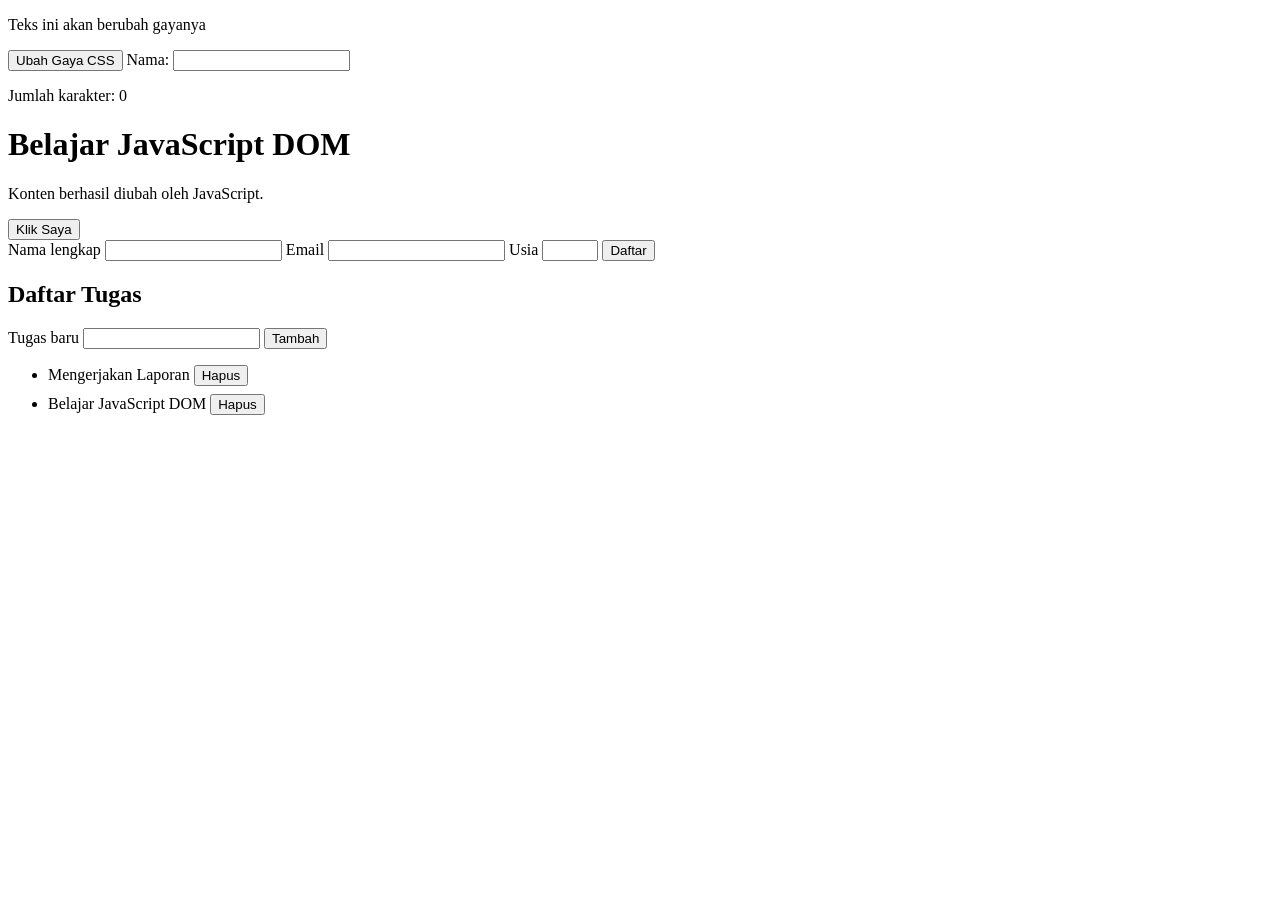
<file: index.html>
<!doctype html>
<html lang="id">
  <head>
    <meta charset="UTF-8" />
    <meta name="viewport" content="width=device-width, initial-scale=1.0" />
    <title>Praktikum DOM dan Event</title>
    <link rel="stylesheet" href="style.css" />
    <p id="teksGaya">Teks ini akan berubah gayanya</p>
    <button id="tombolGaya" type="button">Ubah Gaya CSS</button>
    <label for="namaInput">Nama:</label>
    <input type="text" id="namaInput" maxlength="40" />
    <p>Jumlah karakter: <span id="jumlahKarakter">0</span></p>
    <script src="script.js" defer></script>
  </head>
  <body>
    <h1 id="judul">Latihan DOM</h1>
    <p id="pesan">Belum ada tindakan.</p>
    <button id="tombolAksi" type="button">Klik Saya</button>

    <form id="formPendaftaran" novalidate>
      <label for="nama">Nama lengkap</label>
      <input id="nama" name="nama" type="text" />
      <label for="email">Email</label>
      <input id="email" name="email" type="email" />
      <label for="usia">Usia</label>
      <input id="usia" name="usia" type="number" min="17" max="100" />
      <button type="submit">Daftar</button>
    </form>
    <p id="pesanForm" aria-live="polite"></p>

    <section>
      <h2>Daftar Tugas</h2>
      <label for="inputTugas">Tugas baru</label>
      <input id="inputTugas" type="text" />
      <button id="tambahTugas" type="button">Tambah</button>
      <p id="pesanTugas" aria-live="polite"></p>
      <ul id="daftarTugas">
        <li>
          <span>Mengerjakan Laporan</span>
          <button type="button" class="btn-hapus">Hapus</button>
        </li>
        <li>
          <span>Belajar JavaScript DOM</span>
          <button type="button" class="btn-hapus">Hapus</button>
        </li>
      </ul>
    </section>
  </body>
</html>
</file>
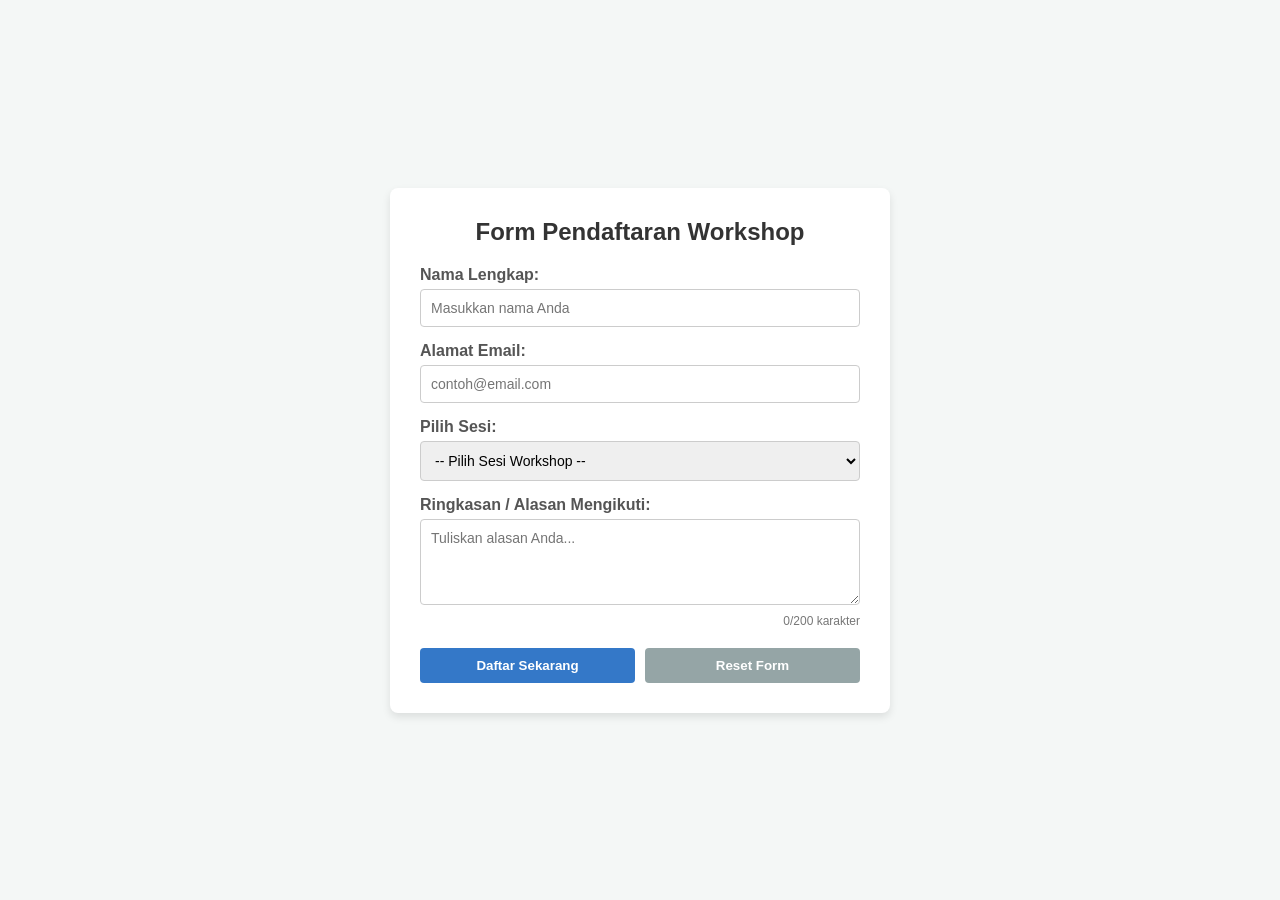
<file: MiniProject/index.html>
<!doctype html>
<html lang="id">
  <head>
    <meta charset="UTF-8" />
    <meta name="viewport" content="width=device-width, initial-scale=1.0" />
    <title>Mini Project-Pendaftaran Workshop</title>
    <!-- Menghubungkan file CSS -->
    <link rel="stylesheet" href="style.css" />
  </head>
  <body>
    <div class="container">
      <h2>Form Pendaftaran Workshop</h2>

      <!-- Tempat untuk memunculkan pesan sukses/error -->
      <div id="pesanNotifikasi"></div>

      <form id="formWorkshop">
        <div class="form-group">
          <label for="nama">Nama Lengkap:</label>
          <input
            type="text"
            id="nama"
            name="nama"
            placeholder="Masukkan nama Anda"
          />
          <small class="error-text" id="errorNama"></small>
        </div>

        <div class="form-group">
          <label for="email">Alamat Email:</label>
          <input
            type="email"
            id="email"
            name="email"
            placeholder="contoh@email.com"
          />
          <small class="error-text" id="errorEmail"></small>
        </div>

        <div class="form-group">
          <label for="sesi">Pilih Sesi:</label>
          <select id="sesi" name="sesi">
            <option value="">-- Pilih Sesi Workshop --</option>
            <option value="pagi">Sesi Pagi (08:00 - 12:00)</option>
            <option value="siang">Sesi Siang (13:00 - 17:00)</option>
          </select>
          <small class="error-text" id="errorSesi"></small>
        </div>

        <div class="form-group">
          <label for="alasan">Ringkasan / Alasan Mengikuti:</label>
          <textarea
            id="alasan"
            name="alasan"
            rows="4"
            placeholder="Tuliskan alasan Anda..."
          ></textarea>
          <!-- Penghitung karakter -->
          <small id="charCount">0/200 karakter</small>
        </div>

        <div class="button-group">
          <button type="submit" id="btnSubmit">Daftar Sekarang</button>
          <button type="reset" id="btnReset" class="btn-reset">
            Reset Form
          </button>
        </div>
      </form>
    </div>

    <!-- Menghubungkan file JavaScript -->
    <script src="script.js"></script>
  </body>
</html>
</file>
<file: style.css>
.highlight {
  color: #173f75;
  background-color: #e6f1ff;
  border-left: 4px solid #3478c8;
  padding: 12px;
}
.teks-besar {
  font-size: 1.4rem;
}

.selesai span {
  text-decoration: line-through;
  color: #687386;
}
li {
  margin-bottom: 8px;
}
</file>
<file: MiniProject/style.css>
* {
  box-sizing: border-box;
  margin: 0;
  padding: 0;
  font-family: Arial, sans-serif;
}

body {
  background-color: #f4f7f6;
  display: flex;
  justify-content: center;
  align-items: center;
  min-height: 100vh;
  padding: 20px;
}

.container {
  background-color: #ffffff;
  padding: 30px;
  border-radius: 8px;
  box-shadow: 0 4px 8px rgba(0, 0, 0, 0.1);
  width: 100%;
  max-width: 500px;
}

h2 {
  text-align: center;
  margin-bottom: 20px;
  color: #333;
}

.form-group {
  margin-bottom: 15px;
}

label {
  display: block;
  margin-bottom: 5px;
  font-weight: bold;
  color: #555;
}

input[type="text"],
input[type="email"],
select,
textarea {
  width: 100%;
  padding: 10px;
  border: 1px solid #ccc;
  border-radius: 4px;
  font-size: 14px;
}

input:focus,
select:focus,
textarea:focus {
  outline: none;
  border-color: #3478c8;
}

.error-text {
  color: #e74c3c;
  font-size: 12px;
  display: block;
  margin-top: 5px;
}

#charCount {
  font-size: 12px;
  color: #777;
  display: block;
  text-align: right;
  margin-top: 5px;
}

.button-group {
  display: flex;
  gap: 10px;
  margin-top: 20px;
}

button {
  flex: 1;
  padding: 10px;
  border: none;
  border-radius: 4px;
  cursor: pointer;
  font-weight: bold;
  color: white;
}

#btnSubmit {
  background-color: #3478c8;
}

.btn-reset {
  background-color: #95a5a6;
}

.alert {
  padding: 10px;
  border-radius: 4px;
  margin-bottom: 15px;
  text-align: center;
  font-weight: bold;
}

.alert-success {
  background-color: #d4edda;
  color: #155724;
  border: 1px solid #c3e6cb;
}

.alert-error {
  background-color: #f8d7da;
  color: #721c24;
  border: 1px solid #f5c6cb;
}

/* Responsif untuk layar HP */
@media (max-width: 480px) {
  .button-group {
    flex-direction: column;
  }
}
</file>
